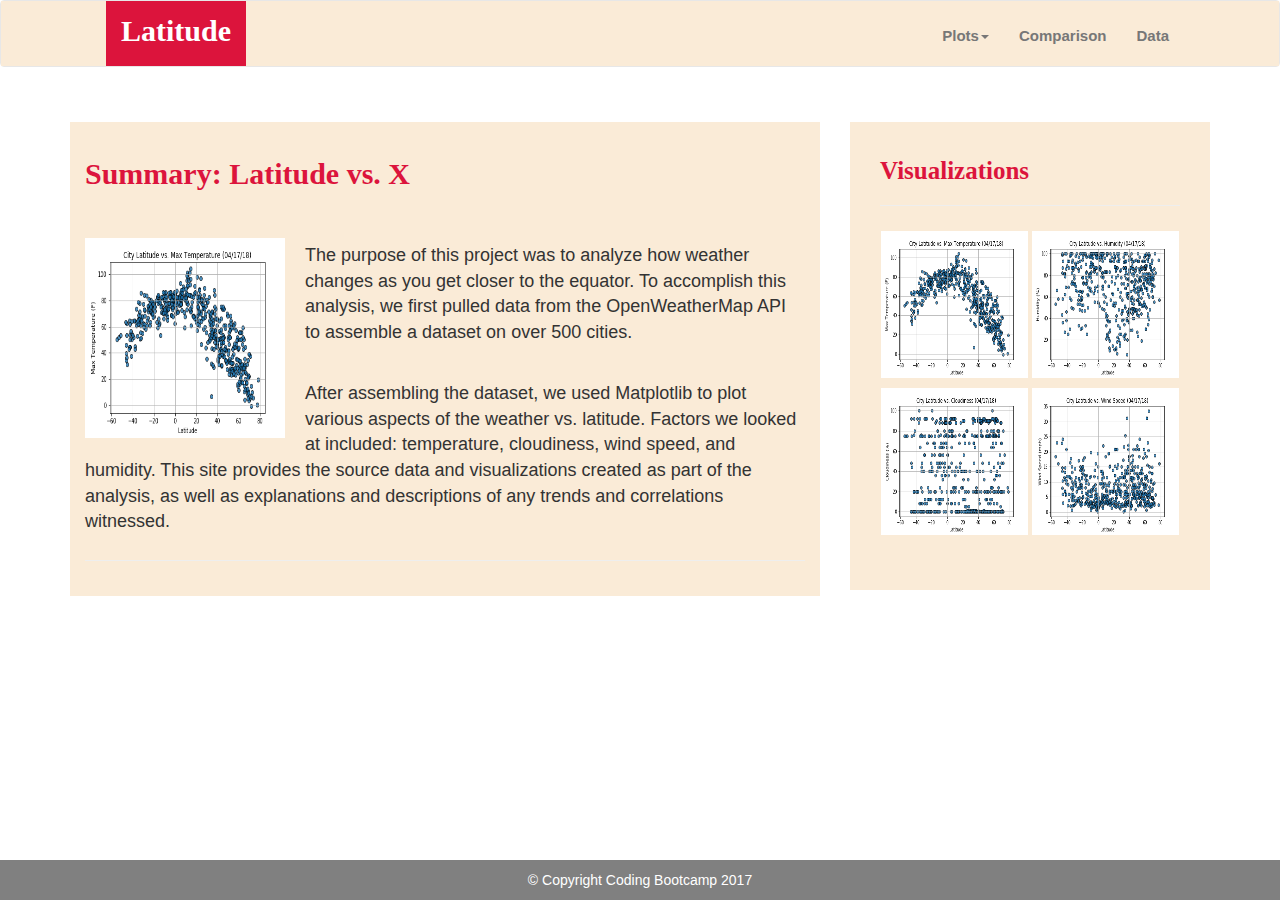
<file: index.html>
<!DOCTYPE html>

<html lang="en">

    <head>
        <meta charset="UTF=8">
        <title>Visualization Dashboard</title>
        <link rel="stylesheet" href="https://maxcdn.bootstrapcdn.com/bootstrap/3.3.6/css/bootstrap.min.css" media="screen">
        <link rel="stylesheet" href="style.css" media="screen">
        <script src="https://ajax.googleapis.com/ajax/libs/jquery/3.3.1/jquery.min.js"></script>
        <script src="https://maxcdn.bootstrapcdn.com/bootstrap/3.3.7/js/bootstrap.min.js"></script>
    </head>

    <body>
        <!-- Navbar -->
        <nav class="navbar navbar-default">
            <div class="container-fluid navbar-custom">

                <!-- Brand and toggle get grouped for better mobile display -->
                <div class="row">
                    <div class="navbar-header">
                        <button type="button" class="navbar-toggle collapsed" data-toggle="collapse" 
                            data-target="#bs-example-navbar-collapse-1" aria-expanded="false">
                            <span class="sr-only">Toggle navigation</span>
                            <span class="icon-bar"></span>
                            <span class="icon-bar"></span>
                            <span class="icon-bar"></span>
                        </button>
                        <div class="col-xs-9 phone-nav">
                            <a class="navbar-brand" id="title" href="#">Latitude</a>
                        </div>
                    </div>
                                       
                    <!-- Collect the nav links, forms, and other content for toggling -->
                    <div class="nav navbar-nav navbar-right navbar-right-custom">
                        <li class="dropdown">
                            <a href="#" class="dropdown-toggle" data-toggle="dropdown" role="button" \
                                aria-haspopup="true" aria-expanded="false">Plots<span class="caret"></span></a>
                            <ul class="dropdown-menu">
                                <li><a href="Visualizations/maxtemp.html">Max Temperature</a></li>
                                <li><a href="Visualizations/humidity.html">Humidity</a></li>
                                <li><a href="Visualizations/cloudiness.html">Cloudiness</a></li>
                                <li><a href="Visualizations/windspeed.html">Wind Speed</a></li>
                            </ul>
                        </li>
                        <li><a href="comparison.html">Comparison</a></li>
                        <li><a href="data.html">Data</a></li>
                    </div>
                </div>
            </div>                            
        </nav>

        <!-- Container for Landing page details starts -->
        <div class = "container">
            <section class="row">
                <div class="col-md-8">
                    <article class="explanation-all">
                        <h1 class="explanation-header">Summary: Latitude vs. X</h1>
                        <img src="plot_images/Max_Temperature.png" alt="landing page image" \
                            id="explanation-image"/>
                            <p class="explanation">The purpose of this project was to analyze how 
                                weather changes as you get closer to the equator. To accomplish 
                                this analysis, we first pulled data from the OpenWeatherMap API 
                                to assemble a dataset on over 500 cities.</p>
                            <p class="explanation">After assembling the dataset, we used Matplotlib 
                                to plot various aspects of the weather vs. latitude. Factors we 
                                looked at included: temperature, cloudiness, wind speed, and humidity. 
                                This site provides the source data and visualizations created as 
                                part of the analysis, as well as explanations and descriptions 
                                of any trends and correlations witnessed.</p>
                        <hr />
                    </article>
                </div>

                <!-- Creating visualizations for the plot images on the right -->
                <div class="col-md-4">
                    <section id="visualizations-display">
                        <div class="visualizations">
                            <h2 class="visualizations-header">Visualizations</h2>
                            <hr />
                            <div id="visualizations-images">
                                <a href="Visualizations/maxtemp.html"><img 
                                        src="plot_images/Max_Temperature.png" 
                                        alt="Latitude vs. Max Temperature" 
                                        class="visualizations-image"></a>
                                <a href="Visualizations/humidity.html"><img 
                                        src="plot_images/Humidity.png" 
                                        alt="Latitude vs. Humidity" 
                                        class="visualizations-image"></a>
                                <p></p>
                                <a href="Visualizations/cloudiness.html"><img 
                                        src="plot_images/Cloudiness.png" 
                                        alt="Latitude vs. Cloudiness" 
                                        class="visualizations-image"></a>
                                <a href="Visualizations/windspeed.html"><img 
                                        src="plot_images/Wind_Speed.png" 
                                        alt="Latitude vs. Wind Speed" 
                                        class="visualizations-image"></a>
                            </div>
                        </div>
                    </section>
                </div>
            </section>
        </div>

        <!-- footer -->
        <footer class="footer navbar-fixed-bottom">
            <p class="text-muted text-muted-footer text-center">&copy; Copyright Coding Bootcamp 2017</p>
        </footer>

    </body>

</html>
</file>
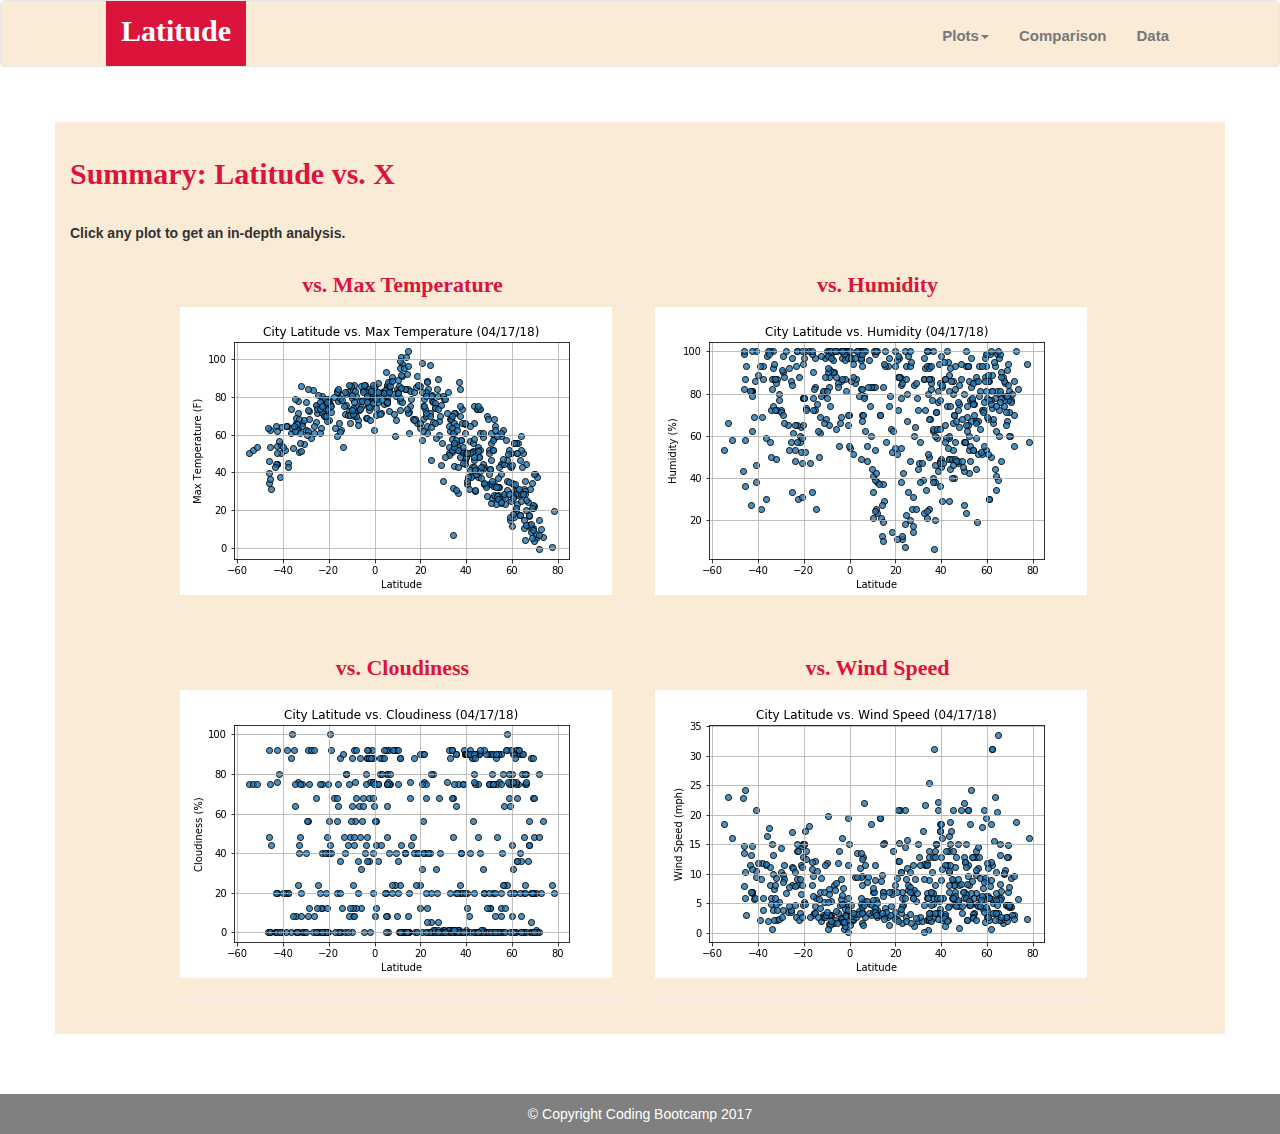
<file: comparison.html>
<!DOCTYPE html>

<html lang="en">

    <head>
        <meta charset="UTF=8">
        <title>Visualization Dashboard</title>
        <link rel="stylesheet" href="https://maxcdn.bootstrapcdn.com/bootstrap/3.3.6/css/bootstrap.min.css" media="screen">
        <link rel="stylesheet" href="style.css" media="screen">
        <meta name="viewport" content="width=device-width, initial-scale=1.0">
        <meta http-equiv="X-UA-Compatible" content="ie=edge">
        <script src="https://ajax.googleapis.com/ajax/libs/jquery/3.3.1/jquery.min.js"></script>
        <script src="https://maxcdn.bootstrapcdn.com/bootstrap/3.3.7/js/bootstrap.min.js"></script>
    </head>

    <body>
        <!-- Navbar -->
        <nav class="navbar navbar-default">
            <div class="container-fluid navbar-custom">

                <!-- Brand and toggle get grouped for better mobile display -->
                <div class="row">
                    <div class="navbar-header">
                        <button type="button" class="navbar-toggle collapsed" data-toggle="collapse" 
                            data-target="#bs-example-navbar-collapse-1" aria-expanded="false">
                            <span class="sr-only">Toggle navigation</span>
                            <span class="icon-bar"></span>
                            <span class="icon-bar"></span>
                            <span class="icon-bar"></span>
                        </button>
                        <div class="col-xs-9 phone-nav">
                            <a class="navbar-brand"  id="title" href="index.html">Latitude</a>
                        </div>
                    </div>
                                       
                    <!-- Collect the nav links, forms, and other content for toggling -->
                    <div class="nav navbar-nav navbar-right navbar-right-custom">
                        <li class="dropdown">
                            <a href="#" class="dropdown-toggle" data-toggle="dropdown" role="button" \
                                aria-haspopup="true" aria-expanded="false">Plots<span class="caret"></span></a>
                            <ul class="dropdown-menu">
                                <li><a href="visualizations/maxtemp.html">Max Temperature</a></li>
                                <li><a href="visualizations/humidity.html">Humidity</a></li>
                                <li><a href="visualizations/cloudiness.html">Cloudiness</a></li>
                                <li><a href="visualizations/windspeed.html">Wind Speed</a></li>
                            </ul>
                        </li>
                        <li><a href="comparison.html">Comparison</a></li>
                        <li><a href="data.html">Data</a></li>
                    </div>
                </div>
            </div>                            
        </nav>

        <!-- Container for Landing page details starts -->
        <div class = "container">
            <section class="row">
                <div class="col-md-12">  
                    <article class="explanation-all row">          
                        <h1 class="explanation-header">Summary: Latitude vs. X</h1>
                        <p id="click-link">Click any plot to get an in-depth analysis.</p>
                        <div class="col-md-5 col-md-offset-1">
                            <h2 class="comparison-header">vs. Max Temperature</h2>
                            <a href="visualizations/maxtemp.html">
                            <img src="plot_images/Max_Temperature.png" 
                            alt="Latitude vs. Max Temperature"></a>
                            <hr />
                        </div>
                        <div class="col-md-5">
                            <h2 class="comparison-header">vs. Humidity</h2>
                            <a href="visualizations/humidity.html">
                            <img src="plot_images/Humidity.png" 
                            alt="Latitude vs. Humidity"></a>
                            <hr />
                        </div>
                        <div class="col-md-5 col-md-offset-1">
                            <h2 class="comparison-header">vs. Cloudiness</h2>
                            <a href="visualizations/cloudiness.html">
                            <img src="plot_images/Cloudiness.png" 
                            alt="Latitude vs. Cloudiness"></a>
                            <hr />
                        </div>
                        <div class="col-md-5">
                            <h2 class="comparison-header">vs. Wind Speed</h2>
                            <a href="visualizations/windspeed.html">
                            <img src="plot_images/Wind_Speed.png" 
                            alt="Latitude vs. Wind Speed"></a>
                            <hr />
                        </div>
                        <hr />                    
                    </article>
                </div>
            </section>
        </div>

        <!-- footer -->
        <footer class="footer navbar-fixed-bottom">
            <p class="text-muted text-muted-footer text-center">&copy; Copyright Coding Bootcamp 2017</p>
        </footer>

    </body>

</html>
</file>
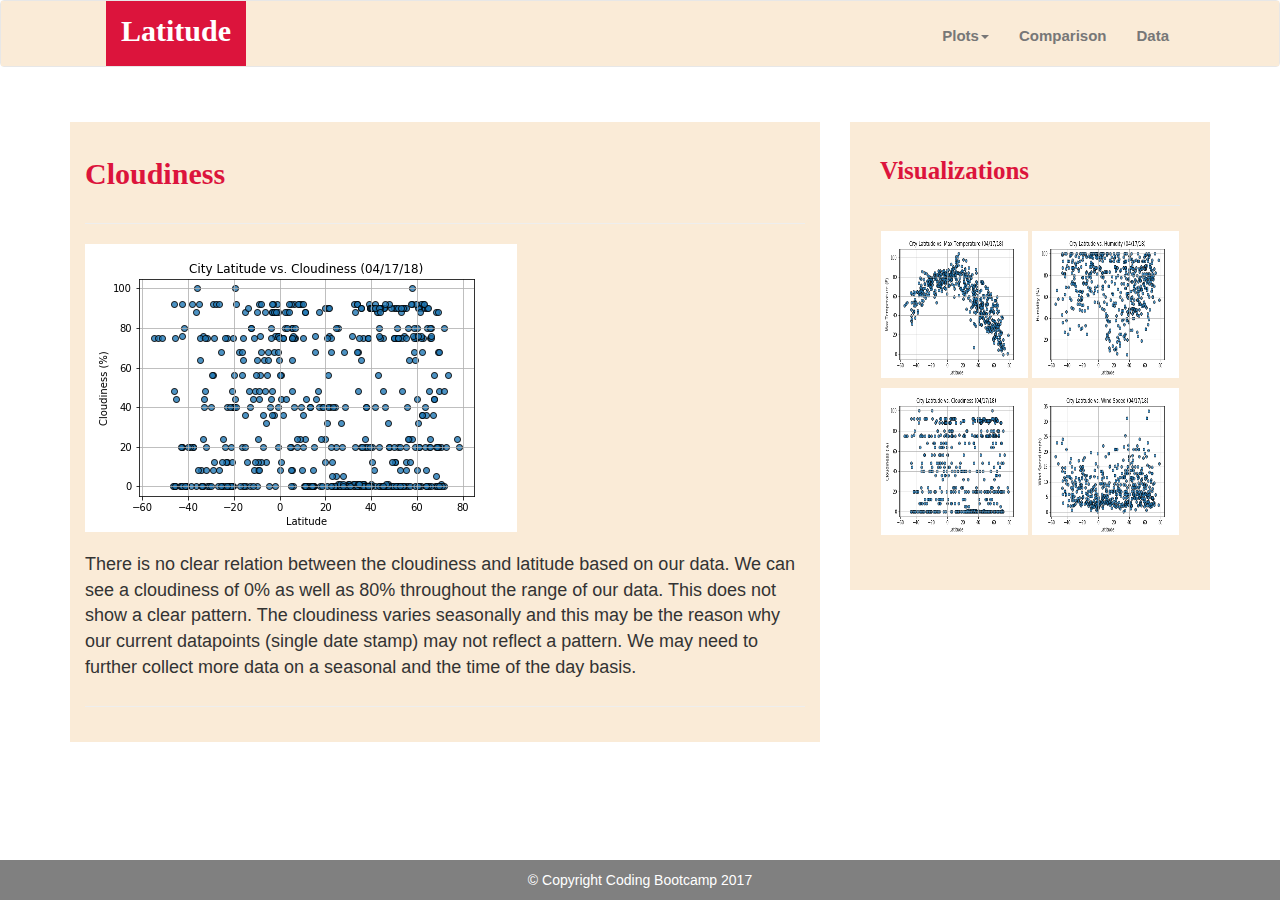
<file: Visualizations/cloudiness.html>
<!DOCTYPE html>

<html lang="en">

    <head>
        <meta charset="UTF=8">
        <title>Visualization Dashboard</title>
        <link rel="stylesheet" href="https://maxcdn.bootstrapcdn.com/bootstrap/3.3.6/css/bootstrap.min.css" media="screen">
        <link rel="stylesheet" href="../style.css" media="screen">
        <script src="https://ajax.googleapis.com/ajax/libs/jquery/3.3.1/jquery.min.js"></script>
        <script src="https://maxcdn.bootstrapcdn.com/bootstrap/3.3.7/js/bootstrap.min.js"></script>

    </head>

    <body>
        <!-- Navbar -->
        <nav class="navbar navbar-default">
            <div class="container-fluid navbar-custom">

                <!-- Brand and toggle get grouped for better mobile display -->
                <div class="row">
                    <div class="navbar-header">
                        <button type="button" class="navbar-toggle collapsed" data-toggle="collapse" 
                            data-target="#bs-example-navbar-collapse-1" aria-expanded="false">
                            <span class="sr-only">Toggle navigation</span>
                            <span class="icon-bar"></span>
                            <span class="icon-bar"></span>
                            <span class="icon-bar"></span>
                        </button>
                        <div class="col-xs-9 phone-nav">
                            <a class="navbar-brand" id="title" href="../index.html">Latitude</a>
                        </div>
                    </div>
                                       
                    <!-- Collect the nav links, forms, and other content for toggling -->
                    <div class="nav navbar-nav navbar-right navbar-right-custom">
                        <li class="dropdown">
                            <a href="#" class="dropdown-toggle" data-toggle="dropdown" role="button" 
                                aria-haspopup="true" aria-expanded="false">Plots<span class="caret"></span></a>
                            <ul class="dropdown-menu">
                                <li><a href="maxtemp.html">Max Temperature</a></li>
                                <li><a href="humidity.html">Humidity</a></li>
                                <li><a href="cloudiness.html">Cloudiness</a></li>
                                <li><a href="windspeed.html">Wind Speed</a></li>
                            </ul>
                        </li>
                        <li><a href="../comparison.html">Comparison</a></li>
                        <li><a href="../data.html">Data</a></li>
                    </div>
                </div>
            </div>                            
        </nav>

        <!-- Container for Landing page details starts -->
        <div class = "container">
            <section class="row">
                <div class="col-md-8">
                    <article class="explanation-all">
                        <h1 class="explanation-header">Cloudiness</h1>
                        <hr />
                        <img src="../plot_images/Cloudiness.png"/>
                            <p class="explanation">There is no clear relation between the 
                                cloudiness and latitude based on our data. We can see a cloudiness 
                                of 0% as well as 80% throughout the range of our data. This does 
                                not show a clear pattern. The cloudiness varies seasonally and 
                                this may be the reason why our current datapoints (single date stamp) 
                                may not reflect a pattern. We may need to further collect more data 
                                on a seasonal and the time of the day basis.</p>
                        <hr />
                    </article>
                </div>

                <!-- Creating visualizations for the plot images on the right -->
                <div class="col-md-4">
                    <section id="visualizations-display">
                        <div class="visualizations">
                            <h2 class="visualizations-header">Visualizations</h2>
                            <hr />
                            <div id="visualizations-images">
                                <a href="maxtemp.html"><img 
                                        src="../plot_images/Max_Temperature.png" 
                                        alt="Latitude vs. Max Temperature" 
                                        class="visualizations-image"></a>
                                <a href="humidity.html"><img 
                                        src="../plot_images/Humidity.png" 
                                        alt="Latitude vs. Humidity" 
                                        class="visualizations-image"></a>
                                <p></p>
                                <a href="cloudiness.html"><img 
                                        src="../plot_images/Cloudiness.png" 
                                        alt="Latitude vs. Cloudiness" 
                                        class="visualizations-image"></a>
                                <a href="windspeed.html"><img 
                                        src="../plot_images/Wind_Speed.png" 
                                        alt="Latitude vs. Wind Speed" 
                                        class="visualizations-image"></a>
                            </div>
                        </div>
                    </section>
                </div>
            </section>
        </div>

        <!-- footer -->
        <footer class="footer navbar-fixed-bottom">
            <p class="text-muted text-muted-footer text-center">&copy; Copyright Coding Bootcamp 2017</p>
        </footer>

    </body>

</html>
</file>
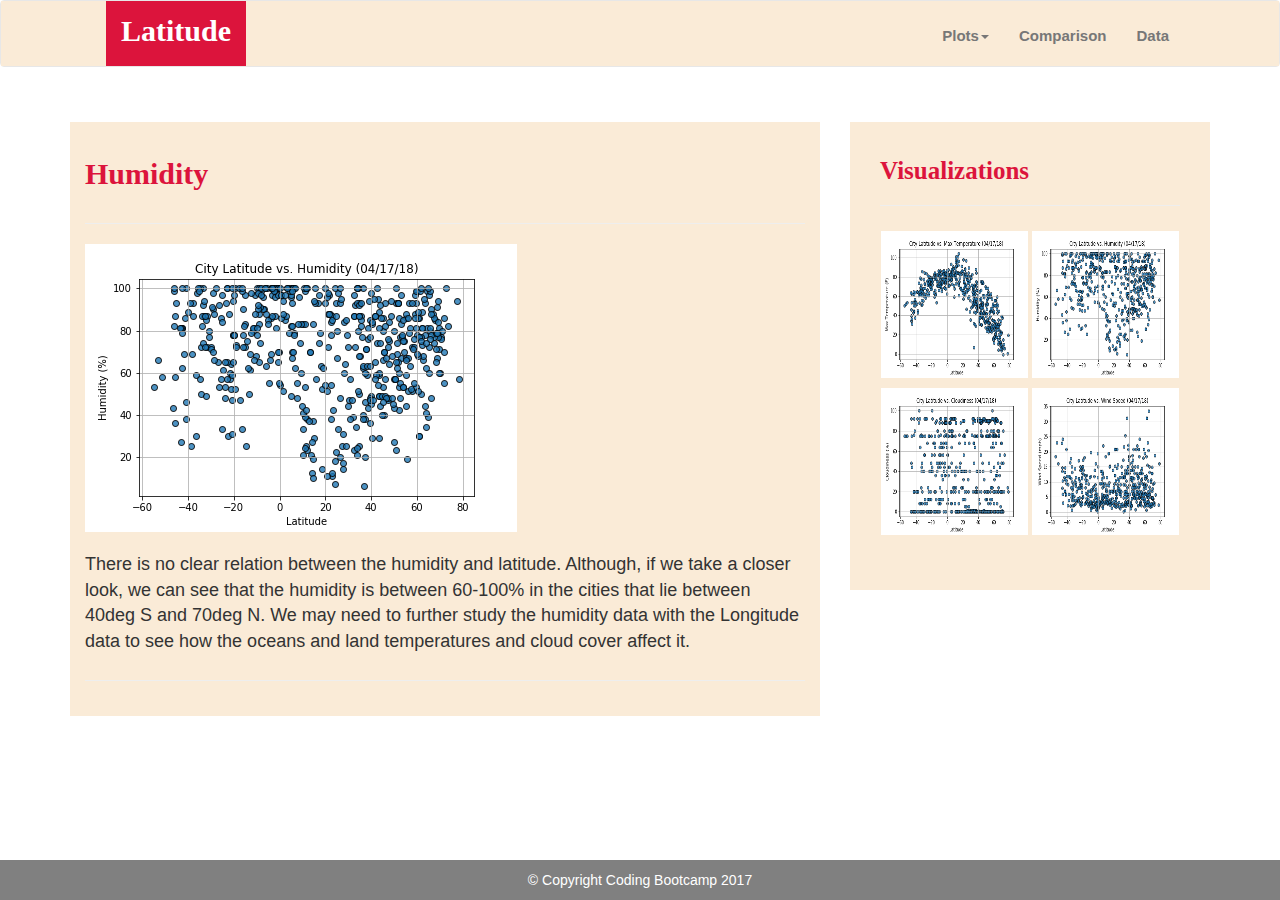
<file: Visualizations/humidity.html>
<!DOCTYPE html>

<html lang="en">

    <head>
        <meta charset="UTF=8">
        <title>Visualization Dashboard</title>
        <link rel="stylesheet" href="https://maxcdn.bootstrapcdn.com/bootstrap/3.3.6/css/bootstrap.min.css" media="screen">
        <link rel="stylesheet" href="../style.css" media="screen">
        <script src="https://ajax.googleapis.com/ajax/libs/jquery/3.3.1/jquery.min.js"></script>
        <script src="https://maxcdn.bootstrapcdn.com/bootstrap/3.3.7/js/bootstrap.min.js"></script>

    </head>

    <body>
        <!-- Navbar -->
        <nav class="navbar navbar-default">
            <div class="container-fluid navbar-custom">

                <!-- Brand and toggle get grouped for better mobile display -->
                <div class="row">
                    <div class="navbar-header">
                        <button type="button" class="navbar-toggle collapsed" data-toggle="collapse" 
                            data-target="#bs-example-navbar-collapse-1" aria-expanded="false">
                            <span class="sr-only">Toggle navigation</span>
                            <span class="icon-bar"></span>
                            <span class="icon-bar"></span>
                            <span class="icon-bar"></span>
                        </button>
                        <div class="col-xs-9 phone-nav">
                            <a class="navbar-brand" id="title" href="../index.html">Latitude</a>
                        </div>
                    </div>
                                       
                    <!-- Collect the nav links, forms, and other content for toggling -->
                    <div class="nav navbar-nav navbar-right navbar-right-custom">
                        <li class="dropdown">
                            <a href="#" class="dropdown-toggle" data-toggle="dropdown" role="button" 
                                aria-haspopup="true" aria-expanded="false">Plots<span class="caret"></span></a>
                            <ul class="dropdown-menu">
                                <li><a href="maxtemp.html">Max Temperature</a></li>
                                <li><a href="humidity.html">Humidity</a></li>
                                <li><a href="cloudiness.html">Cloudiness</a></li>
                                <li><a href="windspeed.html">Wind Speed</a></li>
                            </ul>
                        </li>
                        <li><a href="../comparison.html">Comparison</a></li>
                        <li><a href="../data.html">Data</a></li>
                    </div>
                </div>
            </div>                            
        </nav>

        <!-- Container for Landing page details starts -->
        <div class = "container">
            <section class="row">
                <div class="col-md-8">
                    <article class="explanation-all">
                        <h1 class="explanation-header">Humidity</h1>
                        <hr />
                        <img src="../plot_images/Humidity.png"/>
                            <p class="explanation">There is no clear relation between the humidity 
                                and latitude. Although, if we take a closer look, we can see that 
                                the humidity is between 60-100% in the cities that lie between 
                                40deg S and 70deg N. We may need to further study the humidity 
                                data with the Longitude data to see how the oceans and land 
                                temperatures and cloud cover affect it.</p>
                        <hr />
                    </article>
                </div>

                <!-- Creating visualizations for the plot images on the right -->
                <div class="col-md-4">
                    <section id="visualizations-display">
                        <div class="visualizations">
                            <h2 class="visualizations-header">Visualizations</h2>
                            <hr />
                            <div id="visualizations-images">
                                <a href="maxtemp.html"><img 
                                        src="../plot_images/Max_Temperature.png" 
                                        alt="Latitude vs. Max Temperature" 
                                        class="visualizations-image"></a>
                                <a href="humidity.html"><img 
                                        src="../plot_images/Humidity.png" 
                                        alt="Latitude vs. Humidity" 
                                        class="visualizations-image"></a>
                                <p></p>
                                <a href="cloudiness.html"><img 
                                        src="../plot_images/Cloudiness.png" 
                                        alt="Latitude vs. Cloudiness" 
                                        class="visualizations-image"></a>
                                <a href="windspeed.html"><img 
                                        src="../plot_images/Wind_Speed.png" 
                                        alt="Latitude vs. Wind Speed" 
                                        class="visualizations-image"></a>
                            </div>
                        </div>
                    </section>
                </div>
            </section>
        </div>

        <!-- footer -->
        <footer class="footer navbar-fixed-bottom">
            <p class="text-muted text-muted-footer text-center">&copy; Copyright Coding Bootcamp 2017</p>
        </footer>

    </body>

</html>
</file>
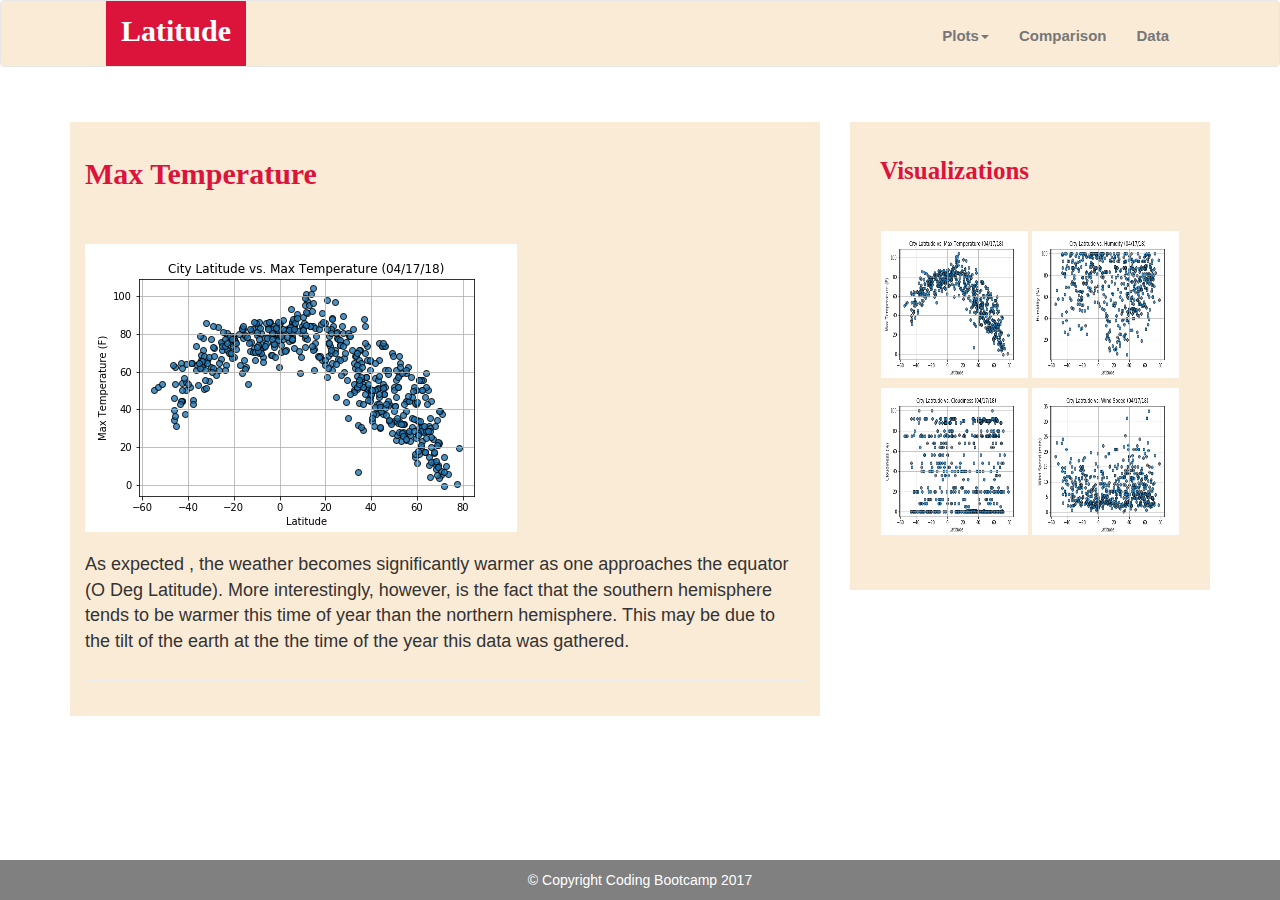
<file: Visualizations/maxtemp.html>
<!DOCTYPE html>

<html lang="en">

    <head>
        <meta charset="UTF=8">
        <title>Visualization Dashboard</title>
        <link rel="stylesheet" href="https://maxcdn.bootstrapcdn.com/bootstrap/3.3.6/css/bootstrap.min.css" media="screen">
        <link rel="stylesheet" href="../style.css" media="screen">
        <script src="https://ajax.googleapis.com/ajax/libs/jquery/3.3.1/jquery.min.js"></script>
        <script src="https://maxcdn.bootstrapcdn.com/bootstrap/3.3.7/js/bootstrap.min.js"></script>

    </head>

    <body>
        <!-- Navbar -->
        <nav class="navbar navbar-default">
            <div class="container-fluid navbar-custom">

                <!-- Brand and toggle get grouped for better mobile display -->
                <div class="row">
                    <div class="navbar-header">
                        <button type="button" class="navbar-toggle collapsed" data-toggle="collapse" 
                            data-target="#bs-example-navbar-collapse-1" aria-expanded="false">
                            <span class="sr-only">Toggle navigation</span>
                            <span class="icon-bar"></span>
                            <span class="icon-bar"></span>
                            <span class="icon-bar"></span>
                        </button>
                        <div class="col-xs-9 phone-nav">
                            <a class="navbar-brand" id="title" href="../index.html">Latitude</a>
                        </div>
                    </div>
                                       
                    <!-- Collect the nav links, forms, and other content for toggling -->
                    <div class="nav navbar-nav navbar-right navbar-right-custom">
                        <li class="dropdown">
                            <a href="#" class="dropdown-toggle" data-toggle="dropdown" role="button" 
                                aria-haspopup="true" aria-expanded="false">Plots<span class="caret"></span></a>
                            <ul class="dropdown-menu">
                                <li><a href="maxtemp.html">Max Temperature</a></li>
                                <li><a href="humidity.html">Humidity</a></li>
                                <li><a href="cloudiness.html">Cloudiness</a></li>
                                <li><a href="windspeed.html">Wind Speed</a></li>
                            </ul>
                        </li>
                        <li><a href="../comparison.html">Comparison</a></li>
                        <li><a href="../data.html">Data</a></li>
                    </div>
                </div>
            </div>                            
        </nav>

        <!-- Container for Landing page details starts -->
        <div class = "container">
            <section class="row">
                <div class="col-md-8">
                    <article class="explanation-all">
                        <h1 class="explanation-header">Max Temperature</h1>
                        <hr />
                        <img src="../plot_images/Max_Temperature.png"/>
                            <p class="explanation">As expected , the weather becomes significantly 
                                warmer as one approaches the equator (O Deg Latitude). More 
                                interestingly, however, is the fact that the southern hemisphere 
                                tends to be warmer this time of year than the northern hemisphere. 
                                This may be due to the tilt of the earth at the the time of the year 
                                this data was gathered.</p>
                        <hr />
                    </article>
                </div>

                <!-- Creating visualizations for the plot images on the right -->
                <div class="col-md-4">
                    <section id="visualizations-display">
                        <div class="visualizations">
                            <h2 class="visualizations-header">Visualizations</h2>
                            <hr />
                            <div id="visualizations-images">
                                <a href="maxtemp.html"><img 
                                        src="../plot_images/Max_Temperature.png" 
                                        alt="Latitude vs. Max Temperature" 
                                        class="visualizations-image"></a>
                                <a href="humidity.html"><img 
                                        src="../plot_images/Humidity.png" 
                                        alt="Latitude vs. Humidity" 
                                        class="visualizations-image"></a>
                                <p></p>
                                <a href="cloudiness.html"><img 
                                        src="../plot_images/Cloudiness.png" 
                                        alt="Latitude vs. Cloudiness" 
                                        class="visualizations-image"></a>
                                <a href="windspeed.html"><img 
                                        src="../plot_images/Wind_Speed.png" 
                                        alt="Latitude vs. Wind Speed" 
                                        class="visualizations-image"></a>
                            </div>
                        </div>
                    </section>
                </div>
            </section>
        </div>

        <!-- footer -->
        <footer class="footer navbar-fixed-bottom">
            <p class="text-muted text-muted-footer text-center">&copy; Copyright Coding Bootcamp 2017</p>
        </footer>

    </body>

</html>
</file>
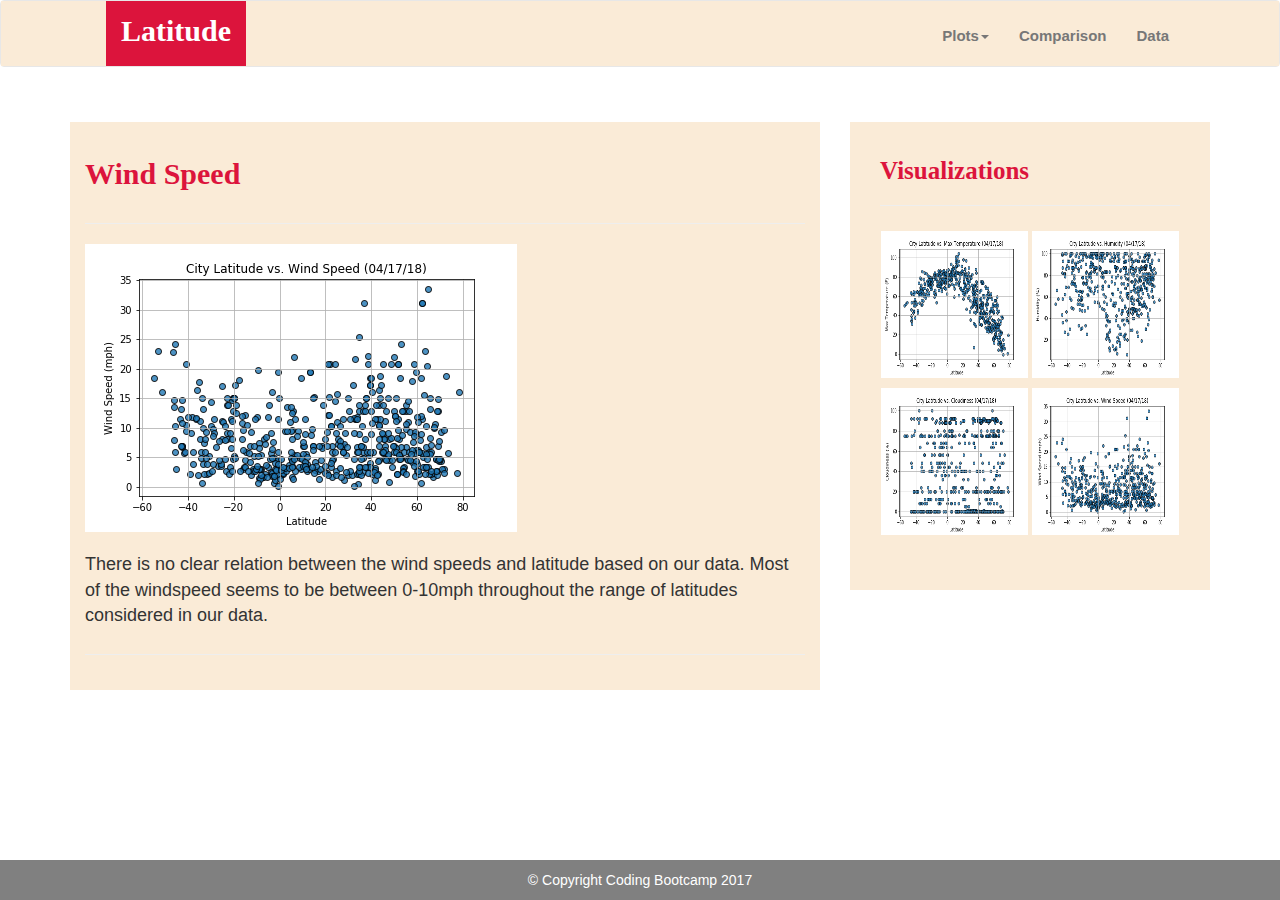
<file: Visualizations/windspeed.html>
<!DOCTYPE html>

<html lang="en">

    <head>
        <meta charset="UTF=8">
        <title>Visualization Dashboard</title>
        <link rel="stylesheet" href="https://maxcdn.bootstrapcdn.com/bootstrap/3.3.6/css/bootstrap.min.css" media="screen">
        <link rel="stylesheet" href="../style.css" media="screen">
        <script src="https://ajax.googleapis.com/ajax/libs/jquery/3.3.1/jquery.min.js"></script>
        <script src="https://maxcdn.bootstrapcdn.com/bootstrap/3.3.7/js/bootstrap.min.js"></script>

    </head>

    <body>
        <!-- Navbar -->
        <nav class="navbar navbar-default">
            <div class="container-fluid navbar-custom">

                <!-- Brand and toggle get grouped for better mobile display -->
                <div class="row">
                    <div class="navbar-header">
                        <button type="button" class="navbar-toggle collapsed" data-toggle="collapse" 
                            data-target="#bs-example-navbar-collapse-1" aria-expanded="false">
                            <span class="sr-only">Toggle navigation</span>
                            <span class="icon-bar"></span>
                            <span class="icon-bar"></span>
                            <span class="icon-bar"></span>
                        </button>
                        <div class="col-xs-9 phone-nav">
                            <a class="navbar-brand" id="title" href="../index.html">Latitude</a>
                        </div>
                    </div>
                                       
                    <!-- Collect the nav links, forms, and other content for toggling -->
                    <div class="nav navbar-nav navbar-right navbar-right-custom">
                        <li class="dropdown">
                            <a href="#" class="dropdown-toggle" data-toggle="dropdown" role="button" 
                                aria-haspopup="true" aria-expanded="false">Plots<span class="caret"></span></a>
                            <ul class="dropdown-menu">
                                <li><a href="maxtemp.html">Max Temperature</a></li>
                                <li><a href="humidity.html">Humidity</a></li>
                                <li><a href="cloudiness.html">Cloudiness</a></li>
                                <li><a href="windspeed.html">Wind Speed</a></li>
                            </ul>
                        </li>
                        <li><a href="../comparison.html">Comparison</a></li>
                        <li><a href="../data.html">Data</a></li>
                    </div>
                </div>
            </div>                            
        </nav>

        <!-- Container for Landing page details starts -->
        <div class = "container">
            <section class="row">
                <div class="col-md-8">
                    <article class="explanation-all">
                        <h1 class="explanation-header">Wind Speed</h1>
                        <hr />
                        <img src="../plot_images/Wind_Speed.png"/>
                            <p class="explanation">There is no clear relation between the 
                                wind speeds and latitude based on our data. Most of the windspeed 
                                seems to be between 0-10mph throughout the range of latitudes 
                                considered in our data.</p>
                        <hr />
                    </article>
                </div>

                <!-- Creating visualizations for the plot images on the right -->
                <div class="col-md-4">
                    <section id="visualizations-display">
                        <div class="visualizations">
                            <h2 class="visualizations-header">Visualizations</h2>
                            <hr />
                            <div id="visualizations-images">
                                <a href="maxtemp.html"><img 
                                        src="../plot_images/Max_Temperature.png" 
                                        alt="Latitude vs. Max Temperature" 
                                        class="visualizations-image"></a>
                                <a href="humidity.html"><img 
                                        src="../plot_images/Humidity.png" 
                                        alt="Latitude vs. Humidity" 
                                        class="visualizations-image"></a>
                                <p></p>
                                <a href="cloudiness.html"><img 
                                        src="../plot_images/Cloudiness.png" 
                                        alt="Latitude vs. Cloudiness" 
                                        class="visualizations-image"></a>
                                <a href="windspeed.html"><img 
                                        src="../plot_images/Wind_Speed.png" 
                                        alt="Latitude vs. Wind Speed" 
                                        class="visualizations-image"></a>
                            </div>
                        </div>
                    </section>
                </div>
            </section>
        </div>

        <!-- footer -->
        <footer class="footer navbar-fixed-bottom">
            <p class="text-muted text-muted-footer text-center">&copy; Copyright Coding Bootcamp 2017</p>
        </footer>

    </body>

</html>
</file>
<file: style.css>
html {
  position: relative;
  min-height: 100%;
}

body {
    margin-bottom: 100px;
    font-family: Arial;
    background-color: white;
  }
  
/* Navbar */
.navbar-default .navbar-nav >li> a:hover  { 
  color: #DC143C
  }

.navbar-custom {
    background-color: #FAEBD7;
  }

.navbar-right-custom {
    padding-top: 10px;
    padding-right: 110px;
    font-family: Arial;
    font-size: 15px;
    font-weight: bolder;
    color: #DC143C;
  }

#title {
    padding-top: 20px;
    padding-bottom: 5px;
    margin-left: 90px;
    height: 65px;
    font-family:  "Times New Roman";
    font-size: 30px;
    font-weight: bold;
    color: white;
    background: #DC143C;
  }

.explanation-header {
    margin-bottom: 33px;
    font-family: "Times New Roman";
    font-size: 30px;
    font-weight: bold;
    color: #DC143C;
  }
  
.explanation-all {
    padding: 15px;
    margin-top: 35px;
    background-color: #FAEBD7;
  }

#explanation-image {
    float: left;
    margin-right: 20px;
    margin-top: 15px;
    width: 200px;
    height: 200px;
  }

.explanation {
      padding-top:20px;
      padding-bottom: 5px;
      font-size: 18px;
  }

#visualizations-display {
    padding: 30px 30px 55px;
    margin-top: 35px;
    width: 100%;
    background-color: #FAEBD7;
  }

.visualizations-header {
    margin-top: 5px;
    margin-bottom: 15px;
    font-family: "Times New Roman";
    font-size:25px;
    font-weight: bold;
    color: #DC143C;
  }
  
.visualizations-image {
    width: 147px;
    height: 147px;
  }

.visualizations-images:hover {
  }

#visualizations-images {
    padding-top: 5px;
    text-align: center;
  }

#click-link {
    font-family: Arial, Helvetica, sans-serif;
    font-weight: bold;
}

.comparison-header {
    margin-bottom: 10px;
    font-family: "Times New Roman";
    font-size: 22px;
    font-weight: bold;
    text-align: center;
    color: #DC143C;
  }

.footer {
  position: absolute;
  margin-top: 30px;
  bottom:0;
  width: 100%;
  background-color: grey;
  }
.text-muted-footer {
    margin-top: 10px;
    color: white;
  }
</file>
